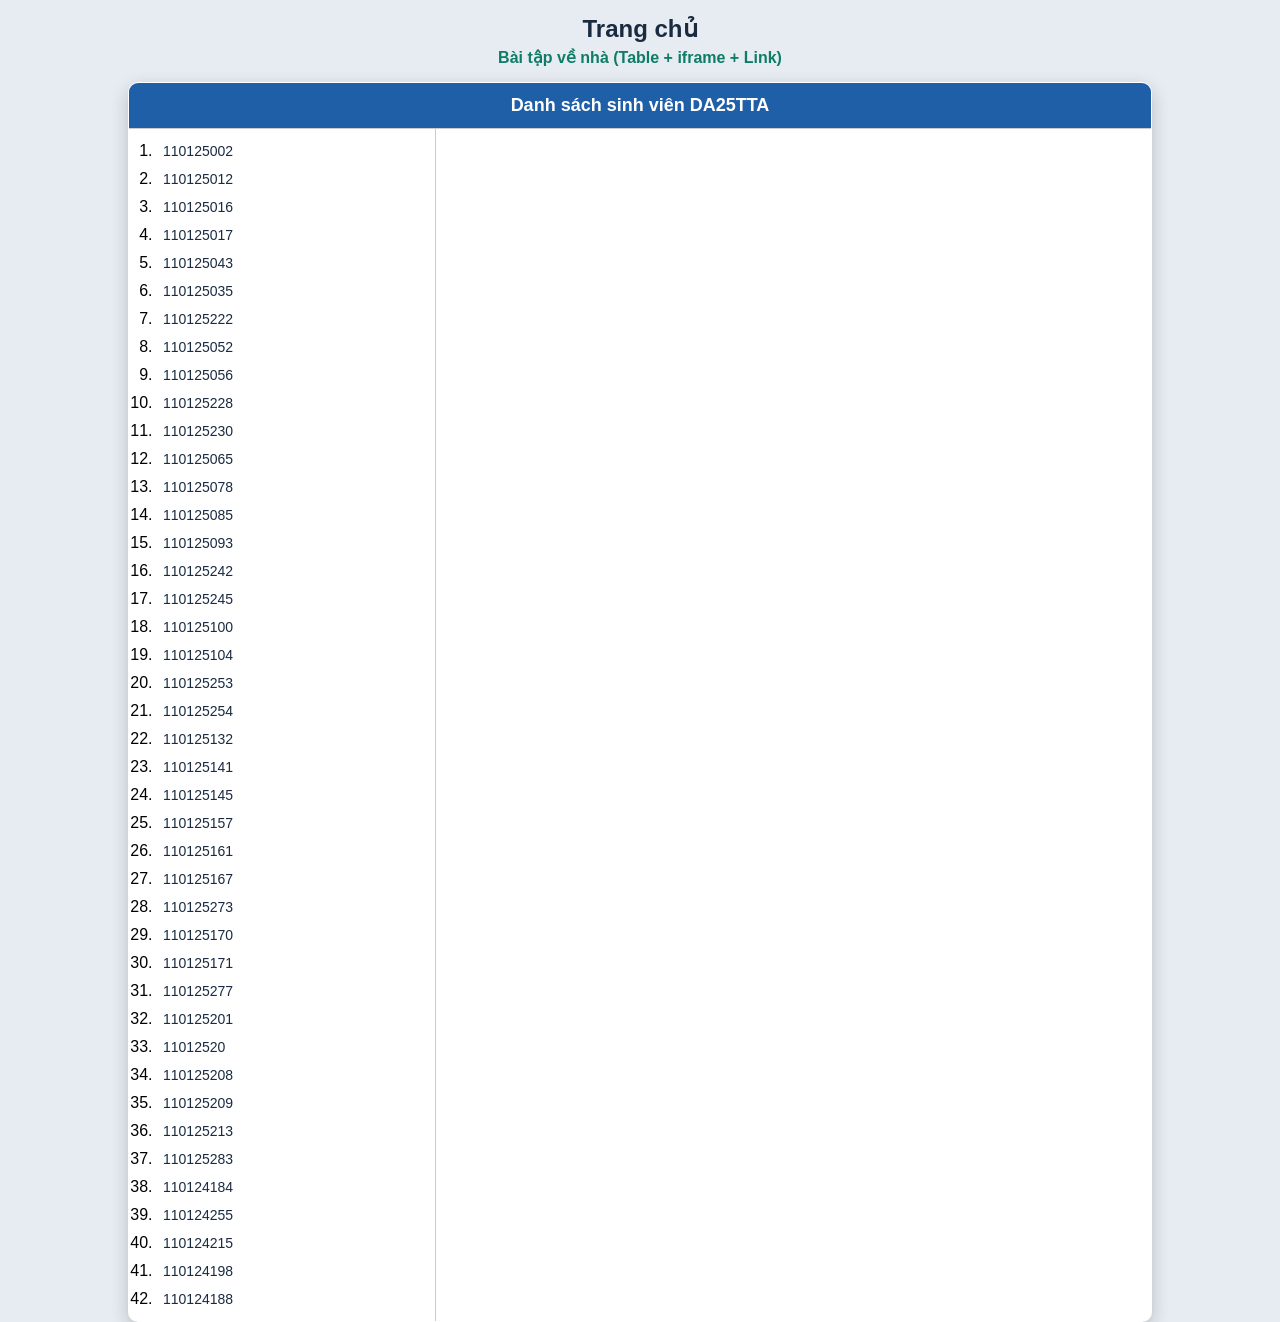
<file: index.html>
<!DOCTYPE html>
<html lang="vi">
<head>
    <meta charset="UTF-8">
    <title>Thông tin cá nhân</title>
    <link rel="stylesheet" href="../css/trangcss.css">
</head>

<body>

<h1>Trang chủ</h1>
<h2>Bài tập về nhà (Table + iframe + Link)</h2>

<table border="1" width="100%">
       <tr>
        <td id="title_table" colspan="2">
            Danh sách sinh viên DA25TTA
        </td>
    </tr>

      <tr>
      
        <td width="30%" valign="top">
            <ol>
                <li><a href="/110125002.html" target="content">110125002</a></li>
                <li><a href="link lớp/hochibao/index.html" target="content">110125012</a></li>
                <li><a href="link lớp/110125016_NguyenHuynhGiaBao/index.html" target="content">110125016</a></li>
                <li><a href="link%20lớp/110125017-nguyenthienbao/index.html" target="content">110125017</a></li>
                <li><a href="link lớp/my project/index/index.html" target="content">110125043</a></li>
                <li><a href="link lớp/110125035-trinhquocdat/index.html" target="content">110125035</a></li>
                <li><a href="link%20lớp/đức/Tkweb-ttsv/index.html" target="content">110125222</a></li>
                <li><a href="link%20lớp/110125052-thachsonhap/index..html" target="content">110125052</a></li>
                <li><a href="link%20lớp/110125056-huynhtrathoa/index.html" target="content">110125056</a></li>
                <li><a href="sv/110125228.html" target="content">110125228</a></li>
                <li><a href="link%20lớp/110125230-phamnguyenlonghung/index.html" target="content">110125230</a></li>
                <li><a href="link%20lớp/110125065-vovanthienhuu/index.html" target="content">110125065</a></li>
                <li><a href="link%20lớp/khang/index.html" target="content">110125078</a></li>
                <li><a href="link%20lớp/anh%20khoa/index.html" target="content">110125085</a></li>
                <li><a href="link%20lớp/110125093-nguyenquochuykhuong/index.html" target="content">110125093</a></li>
		 <li><a href="link%20lớp/index.110125242.html.html" target="content">110125242</a></li>
		<li><a href="link%20lớp/drive-download-20260331T181927Z-3-001/ttcn.html" target="content">110125245</a></li>
		 <li><a href="https://docs.google.com/document/d/1mupZTD5nCLaRatP2CPu_GjsQ7NGxi6pSJUw-NehAGtY/edit?usp=sharing" target="content">110125100</a></li>

                <li><a href="link%20lớp/110125104-kienthihueminh/index.html" target="content">110125104</a></li>
                <li><a href="link%20lớp/baitapthietkeweb/index.html" target="content">110125253</a></li>
                <li><a href="link%20lớp/110125254-VoHoangMinh/index.html" target="content">110125254</a></li>
                <li><a href="https://docs.google.com/document/d/1t1FVkbEwouVXMwUvhWFEZxu1QvJFG--m_awRwEiXmwk/edit?usp=drive_link" target="content">110125132</a></li>
                <li><a href="link%20lớp/110125141/index.html" target="content">110125141</a></li>
                <li><a href="link%20lớp/110125145-nguyenkieuquoctam/110125145-nguyenkieuquoctam/index.html" target="content">110125145</a></li>
                <li><a href="link%20lớp/html%20thông%20tin%20cá%20nhân/index.html" target="content">110125157</a></li>
                <li><a href="" target="content">110125161</a></li>
                <li><a href="link%20lớp/110125167/index.html" target="content">110125167</a></li>
                <li><a href="link%20lớp/110125273-nguyen%20dinh%20thu/index.html" target="content">110125273</a></li>
                <li><a href="link%20lớp/110125170%20(1).html" target="content">110125170</a></li>
                <li><a href="link%20lớp/html.thông%20tin%20cá%20nhân/index.html" target="content">110125171</a></li>
                <li><a href="link%20lớp/index.110125277.html.html" target="content">110125277</a></li>
                <li><a href="link%20lớp/ThongTinSv2/index.html" target="content">110125201</a></li>
		 <li><a href="link%20lớp/bài%20tập%20thiết%20kế%20trang%20web/index.html" target="content">11012520</a></li>
		 <li><a href="link%20lớp/110125208/index.html" target="content">110125208</a></li>
		 <li><a href="link%20lớp/110125209%20(1)/index.html" target="content">110125209</a></li>
		 <li><a href="link%20lớp/Myproject/110125213dothinhuy(1).html" target="content">110125213</a></li>
		 <li><a href="link%20lớp/zanh/gioithieubanthan.html" target="content">110125283</a></li>
		<li><a href="link%20lớp/ThanhThuy/index.html" target="content">110124184</a></li>
		<li><a href="link%20lớp/BT_ThietKeWeb/index.html" target="content">110124255</a></li>
		<li><a href="link%20lớp/HTML/index.html" target="content">110124215</a></li>
		<li><a href="link%20lớp/ThuyTrang/110124198.html" target="content">110124198</a></li>
		<li><a href="link%20lớp/110124188.html" target="content">110124188</a></li>
            </ol>
        </td>

        <!-- IFRAME -->
        <td>
            <iframe name="content" width="100%" height="600px"></iframe>
        </td>
    </tr>

</table>

</body>
</html>
</file>
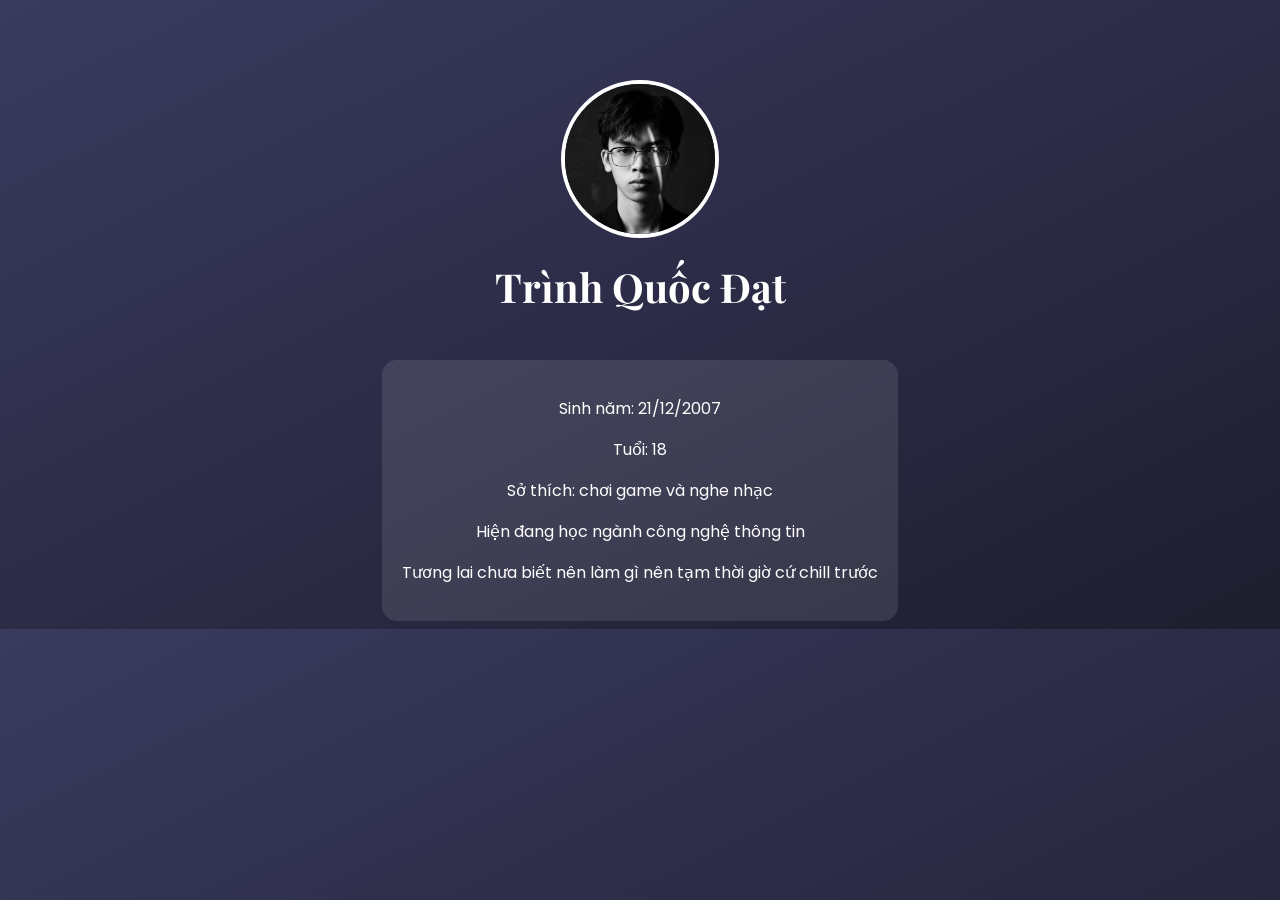
<file: link lớp/110125035-trinhquocdat/index.html>
<!DOCTYPE html>
<html lang="vi">
<head>
  <title>Trang cá nhân</title>

  <link href="https://fonts.googleapis.com/css2?family=Poppins&family=Playfair+Display&display=swap" rel="stylesheet">

  <style>
    body {
      background: linear-gradient(to top left, #1e1e2f, #3a3a5f);/*màu background*/
      color: white;/*màu chữ*/
      font-family: 'Poppins', sans-serif;
      text-align: center;
    }

    .container {
      margin-top: 80px;
    }

    img {
      width: 150px;
      height: 150px;
      border-radius: 50%;
      border: 4px solid white; /*chỉnh khung chứa ảnh*/
      object-fit: cover;
    }

    h1 {
      font-family: 'Playfair Display', serif;
      font-size: 40px;
      margin-top: 15px;
    }

    .box {
      margin-top: 20px;
      padding: 20px;
      border-radius: 15px; 
      background: rgba(255,255,255,0.1);
      display: inline-block;
    }
  </style>
</head>

<body>
  <div class="container">
    <!-- ảnh -->
    <img src="image/anh.jpg" alt="avatar">

    <h1>Trình Quốc Đạt</h1>

    <div class="box">
      <p>Sinh năm: 21/12/2007</p>
      <p>Tuổi: 18</p>
      <p>Sở thích: chơi game và nghe nhạc</p>
      <p>Hiện đang học ngành công nghệ thông tin</p>
      <p>Tương lai chưa biết nên làm gì nên tạm thời giờ cứ chill trước</p>
    </div>

  </div>
</body>
</html>
</file>
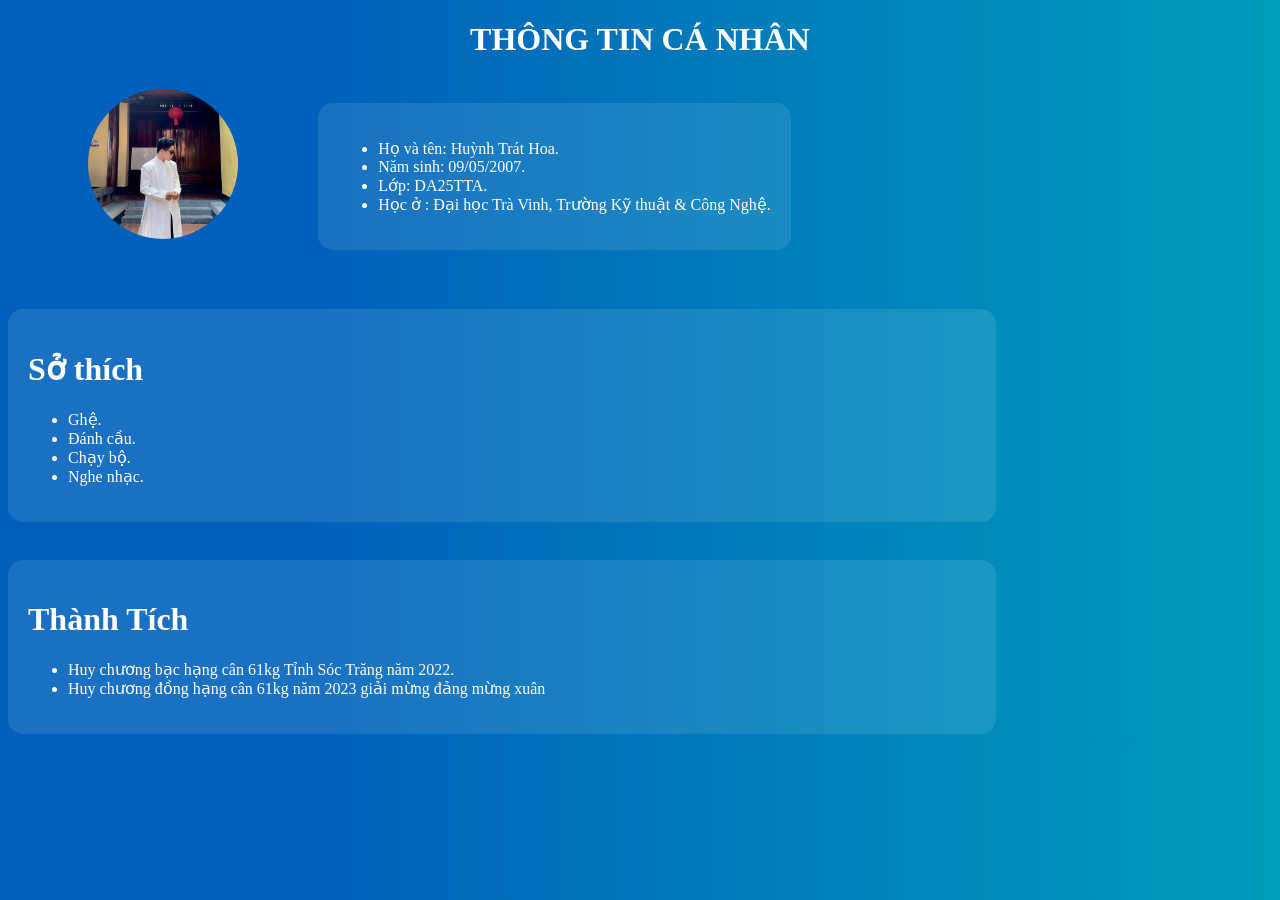
<file: link lớp/110125056-huynhtrathoa/index.html>
<!DOCTYPE html>
<html lang="vi">
	<head>
		<title>Thông tin sinh viên</title>
		<meta charset="UTF-8">
		<link rel="stylesheet" href="https://fonts.googleapis.com/css?family=Chenla">	
		<link rel="stylesheet" href="assets/profile.css">
		<meta name="viewport" content="width=device=width, initial-scale=1.0">
		<style>

		</style>

	</head>
	<body>
		<h1 style="text-align:center;"> THÔNG TIN CÁ NHÂN</h1>
		<table style="width:100%">
			<tr>
				<td style="text-align:center;">
					<img src ="assets/hoa.jpg" alt="Ảnh đại diện" width="200" height="200">
				</td>
				<td style=""> 
					<div class="box1">
					<ul> 
						<li>Họ và tên: Huỳnh Trát Hoa.</li>
						<li>Năm sinh: 09/05/2007.</li>
						<li>Lớp: DA25TTA.</li>
						<li>Học ở : Đại học Trà Vinh, Trường Kỹ thuật & Công Nghệ.</li>
					</ul>
					</div>
				</td>
			</tr>
		</table>


		<br></br>
		
		<div class="box2">
		<h1> Sở thích</h1>
			<ul> 
				<li> Ghệ.</li>
				<li>Đánh cầu.</li>
				<li>Chạy bộ.</li>
				<li> Nghe nhạc.</li>

			</ul>
		</div>

		<br></br> 

		<div class="box3">
		<h1> Thành Tích </h1>
			<ul> 
				<li>Huy chương bạc hạng cân 61kg Tỉnh Sóc Trăng năm 2022.</li>
				<li>Huy chương đồng hạng cân 61kg năm 2023 giải mừng đảng mừng xuân</li>
			</ul>
		</div>

		
	</body>
</html>
</file>
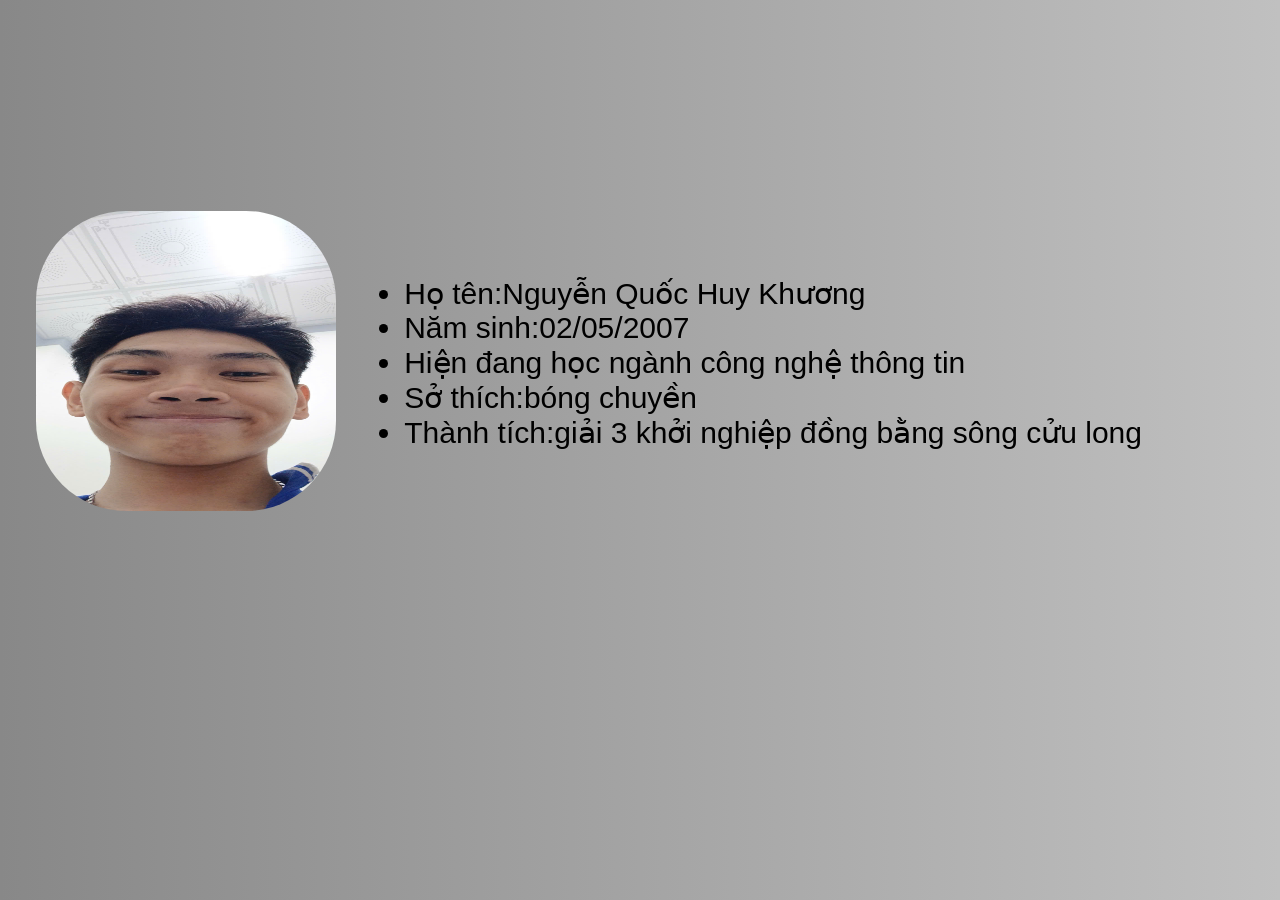
<file: link lớp/110125093-nguyenquochuykhuong/index.html>
<!DOCTYPE html>
<html lang="vi">
<head>
	<meta charset="UTF-8">
	<title>Profile</title>
	<style>
		img {
      			width: 300px;
      			height: 300px;
			border-radius: 30%;
		}
		body {
			text-align: center;
			font-family: Arial, sans-serif;
			background: linear-gradient(to left, #C0C0C0,#888888);

		}
		li {
			text-align: left;
			font-size: 30px	
		}
		.container {
           		 padding-top: 200px;
		}
	</style>
</head>
<body>
<div class="container">
	<table style="width: 100%">
		<tr>
			<td><img src="image/anh.jpg" alt="avatar"></td>
			<td>
				<ul>
					<li>Họ tên:Nguyễn Quốc Huy Khương</li>
					<li>Năm sinh:02/05/2007</li>
					<li>Hiện đang học ngành công nghệ thông tin</li>
					<li>Sở thích:bóng chuyền</li>
					<li>Thành tích:giải 3 khởi nghiệp đồng bằng sông cửu long</li>
				</ul>
			</td>
		</tr>
	</table>
</div>
</body>

</html>
</file>
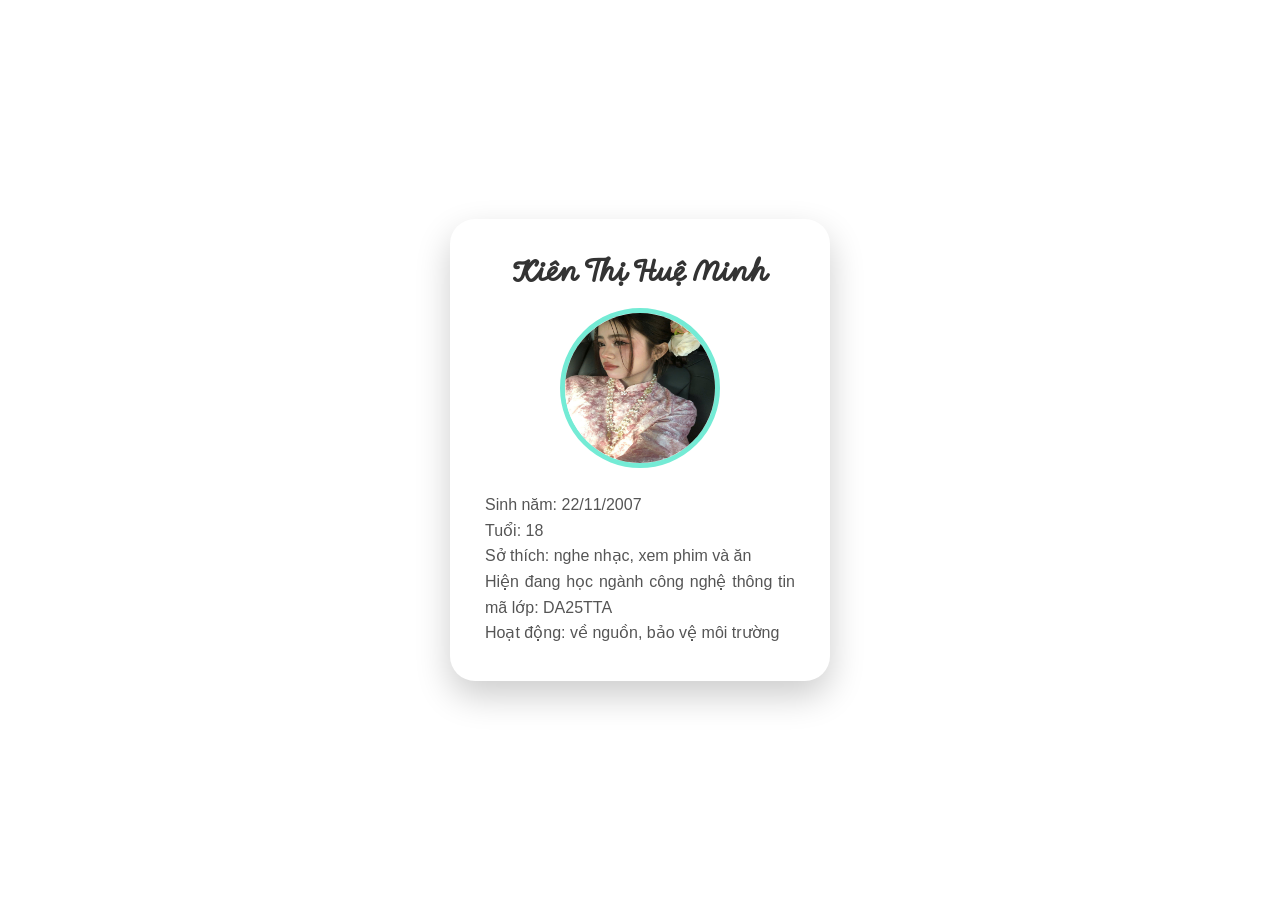
<file: link lớp/110125104-kienthihueminh/index.html>
<!DOCTYPE html>
<html lang="en">
<head>
    <meta charset="UTF-8">
    <meta name="viewport" content="width=device-width, initial-scale=1.0">
    <title>Trang cá nhân - Huệ Minh</title>
    <link rel="preconnect" href="https://fonts.googleapis.com">
    <link rel="preconnect" href="https://fonts.gstatic.com" crossorigin>
    <link href="https://fonts.googleapis.com/css2?family=Battambang:wght@100;300;400;700;900&family=Bokor&family=Hanuman:wght@100..900&family=Mea+Culpa&family=Metal&family=Momo+Signature&family=Moul&family=Noto+Sans+Khmer:wght@100..900&family=Odor+Mean+Chey&display=swap" rel="stylesheet">
</head>
<style>
   * {
        margin: 0;
        padding: 0;
        box-sizing: border-box;
        font-family: Arial, sans-serif;
    }

    body {
        background: url('https://jademag.com/wp-content/uploads/2019/09/slow-life.jpg');
        height: 100vh;
        display: flex;
        justify-content: center;
        align-items: center;
        background-size: cover;
        backdrop-filter: blur(8px);
    }

    .container {
        background: #fff;
        padding: 35px;
        width: 380px;
        border-radius: 25px;
        text-align: center;
        box-shadow: 0 15px 35px rgba(0,0,0,0.2);
        transition: 0.3s;
    }

    .container:hover {
        transform: translateY(-8px);
    }

    .ho-ten h2 {
        color: #333;
        font-family: "Momo Signature", cursive;
        margin-bottom: 20px;
        font-size: 24px;
    }

    .container img {
        width: 160px;
        height: 160px;
        border-radius: 50%;
        border: 5px solid #74ebd5;
        margin-bottom: 20px;
    }

    .gioi-thieu p {
        color: #555;
        font-size: 16px;
        line-height: 1.6;
        text-align: justify;
    }
</style>
<body>
    <div class="container">
        <div class="ho-ten">
            <h2>Kiên Thị Huệ Minh</h2>
        </div>

        <img src="./assets/avt.jpg" alt="anhdaidien">

        <div class="gioi-thieu">
            <p>Sinh năm: 22/11/2007</p>
            <p>Tuổi: 18</p>
            <p>Sở thích: nghe nhạc, xem phim và ăn</p>
            <p>Hiện đang học ngành công nghệ thông tin mã lớp: DA25TTA </p>
            <p>Hoạt động: về nguồn, bảo vệ môi trường</p>
        </div>
    </div>
    
</body>
</html>
</file>
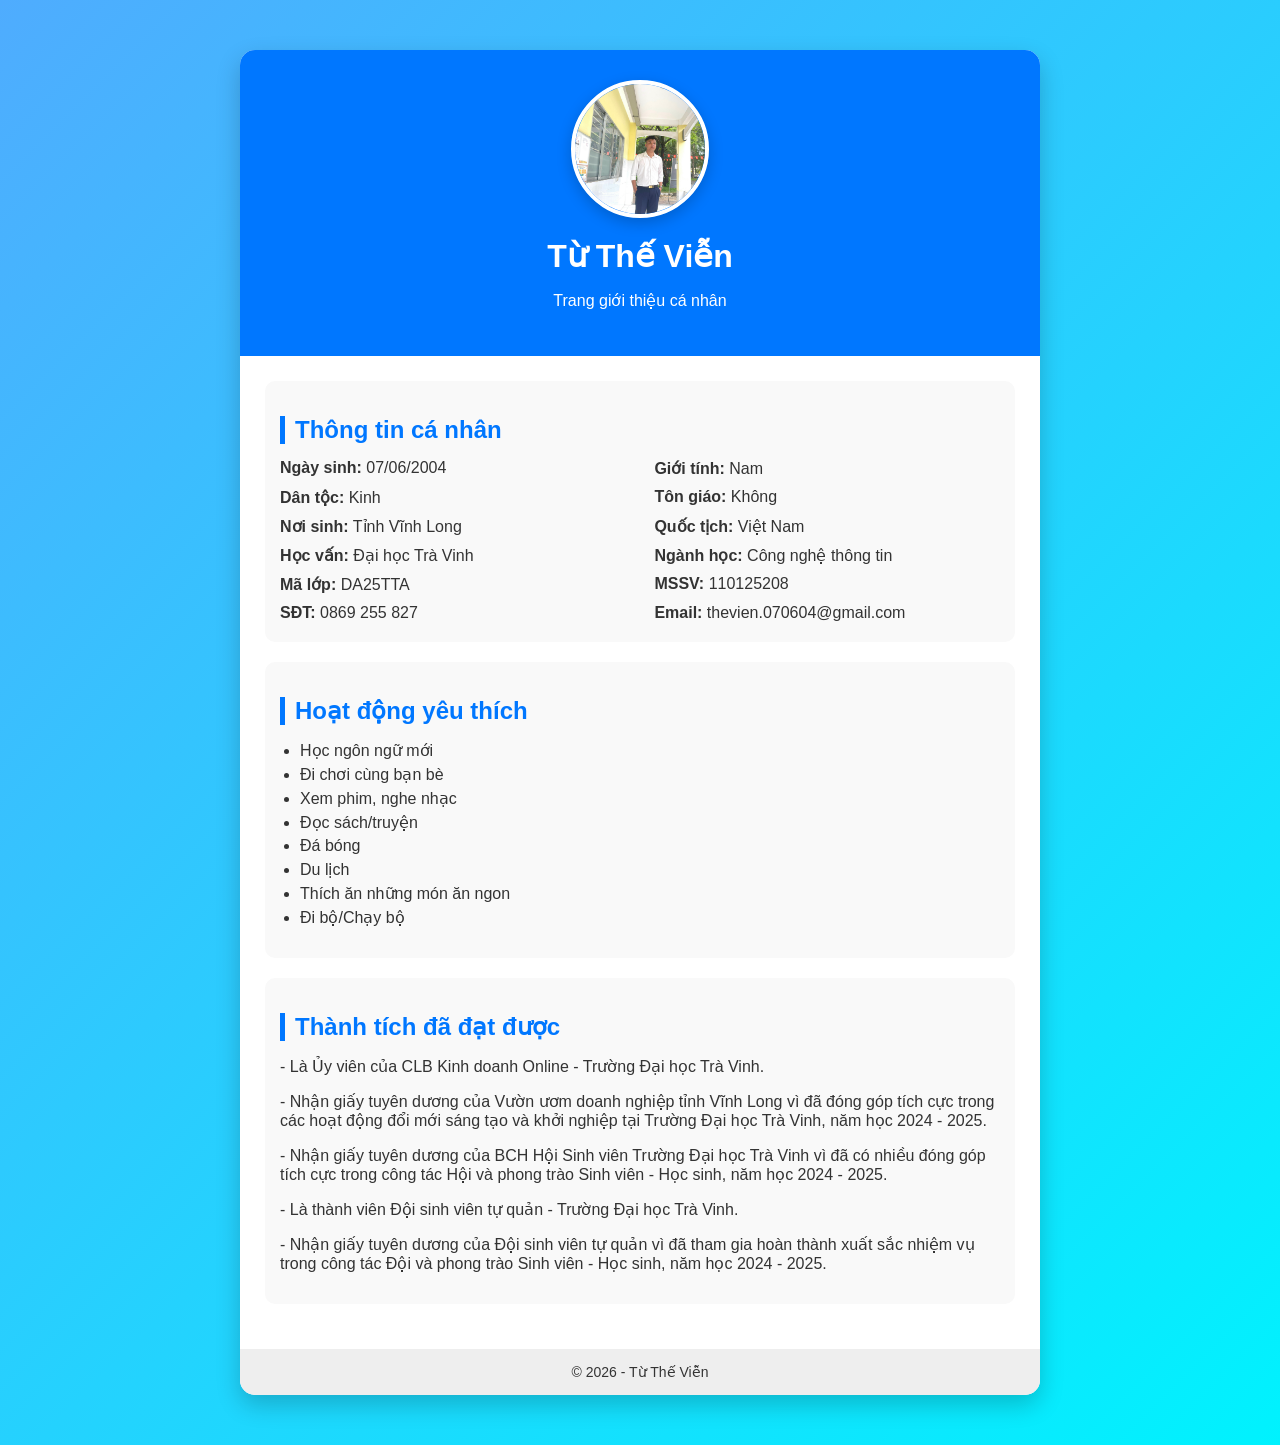
<file: link lớp/110125208/index.html>
<!DOCTYPE html>
<html lang="vi">
<head>
    <meta charset="UTF-8">
    <title>Giới thiệu bản thân</title>
    <style>
        body {
            margin: 0;
            font-family: Arial, sans-serif;
            background: linear-gradient(135deg, #4facfe, #00f2fe);
            color: #333;
        }

        .container {
            max-width: 800px;
            margin: 50px auto;
            background: #fff;
            border-radius: 15px;
            box-shadow: 0 10px 25px rgba(0,0,0,0.2);
            overflow: hidden;
        }

        .header {
            background: #0077ff;
            color: white;
            text-align: center;
            padding: 30px 20px;
        }

        .header h1 {
            margin: 0;
            font-size: 32px;
        }

        /* Avatar */
        .avatar {
            width: 130px;
            height: 130px;
            border-radius: 50%;
            object-fit: cover;
            border: 4px solid white;
            margin-bottom: 15px;
            box-shadow: 0 5px 15px rgba(0,0,0,0.2);
            transition: 0.3s;
        }

        .avatar:hover {
            transform: scale(1.05);
        }

        .content {
            padding: 25px;
        }

        .section {
            margin-bottom: 20px;
        }

        .section h2 {
            color: #0077ff;
            border-left: 5px solid #0077ff;
            padding-left: 10px;
            margin-bottom: 10px;
        }

        .info {
            display: flex;
            justify-content: space-between;
            flex-wrap: wrap;
        }

        .info p {
            width: 48%;
            margin: 5px 0;
        }

        ul {
            padding-left: 20px;
        }

        li {
            margin-bottom: 5px;
        }

        .card {
            background: #f9f9f9;
            padding: 15px;
            border-radius: 10px;
            transition: 0.3s;
        }

        .card:hover {
            transform: scale(1.02);
            box-shadow: 0 5px 15px rgba(0,0,0,0.15);
        }

        .footer {
            text-align: center;
            padding: 15px;
            background: #eee;
            font-size: 14px;
        }

    </style>
</head>
<body>

<div class="container">

    <div class="header">
        <img src="Assets/Vien.jpg" alt="Ảnh đại diện" class="avatar">
        <h1>Từ Thế Viễn</h1>
        <p>Trang giới thiệu cá nhân</p>
    </div>

    <div class="content">

        <div class="section card">
            <h2>Thông tin cá nhân</h2>
            <div class="info">
                <p><strong>Ngày sinh:</strong> 07/06/2004</p>
                <p><strong>Giới tính:</strong> Nam</p>
                <p><strong>Dân tộc:</strong> Kinh</p>
                <p><strong>Tôn giáo:</strong> Không</p>
                <p><strong>Nơi sinh:</strong> Tỉnh Vĩnh Long</p>
                <p><strong>Quốc tịch:</strong> Việt Nam</p>
                <p><strong>Học vấn:</strong> Đại học Trà Vinh</p>
                <p><strong>Ngành học:</strong> Công nghệ thông tin</p>
                <p><strong>Mã lớp:</strong> DA25TTA</p>
                <p><strong>MSSV:</strong> 110125208</p>
                <p><strong>SĐT:</strong> 0869 255 827</p>
                <P><strong>Email:</strong> thevien.070604@gmail.com</p>
            </div>
        </div>

        <div class="section card">
            <h2>Hoạt động yêu thích</h2>
            <ul>
                <li>Học ngôn ngữ mới</li>
                <li>Đi chơi cùng bạn bè</li>
                <li>Xem phim, nghe nhạc</li>
                <li>Đọc sách/truyện</li>
                <li>Đá bóng</li>
                <li>Du lịch</li>
                <li>Thích ăn những món ăn ngon</li>
                <li>Đi bộ/Chạy bộ</p>
            </ul>
        </div>

        <div class="section card">
            <h2>Thành tích đã đạt được</h2>
            <p>- Là Ủy viên của CLB Kinh doanh Online - Trường Đại học Trà Vinh.</p>
            <p>- Nhận giấy tuyên dương của Vườn ươm doanh nghiệp tỉnh Vĩnh Long vì đã đóng góp tích cực trong các hoạt động đổi mới sáng tạo và khởi nghiệp tại Trường Đại học Trà Vinh, năm học 2024 - 2025.</p>
            <p>- Nhận giấy tuyên dương của BCH Hội Sinh viên Trường Đại học Trà Vinh vì đã có nhiều đóng góp tích cực trong công tác Hội và phong trào Sinh viên - Học sinh, năm học 2024 - 2025.</p>
            <p>- Là thành viên Đội sinh viên tự quản - Trường Đại học Trà Vinh.</p>
            <p>- Nhận giấy tuyên dương của Đội sinh viên tự quản vì đã tham gia hoàn thành xuất sắc nhiệm vụ trong công tác Đội và phong trào Sinh viên - Học sinh, năm học 2024 - 2025.</p>
        </div>

    </div>

    <div class="footer">
        © 2026 - Từ Thế Viễn
    </div>

</div>

</body>
</html>
</file>
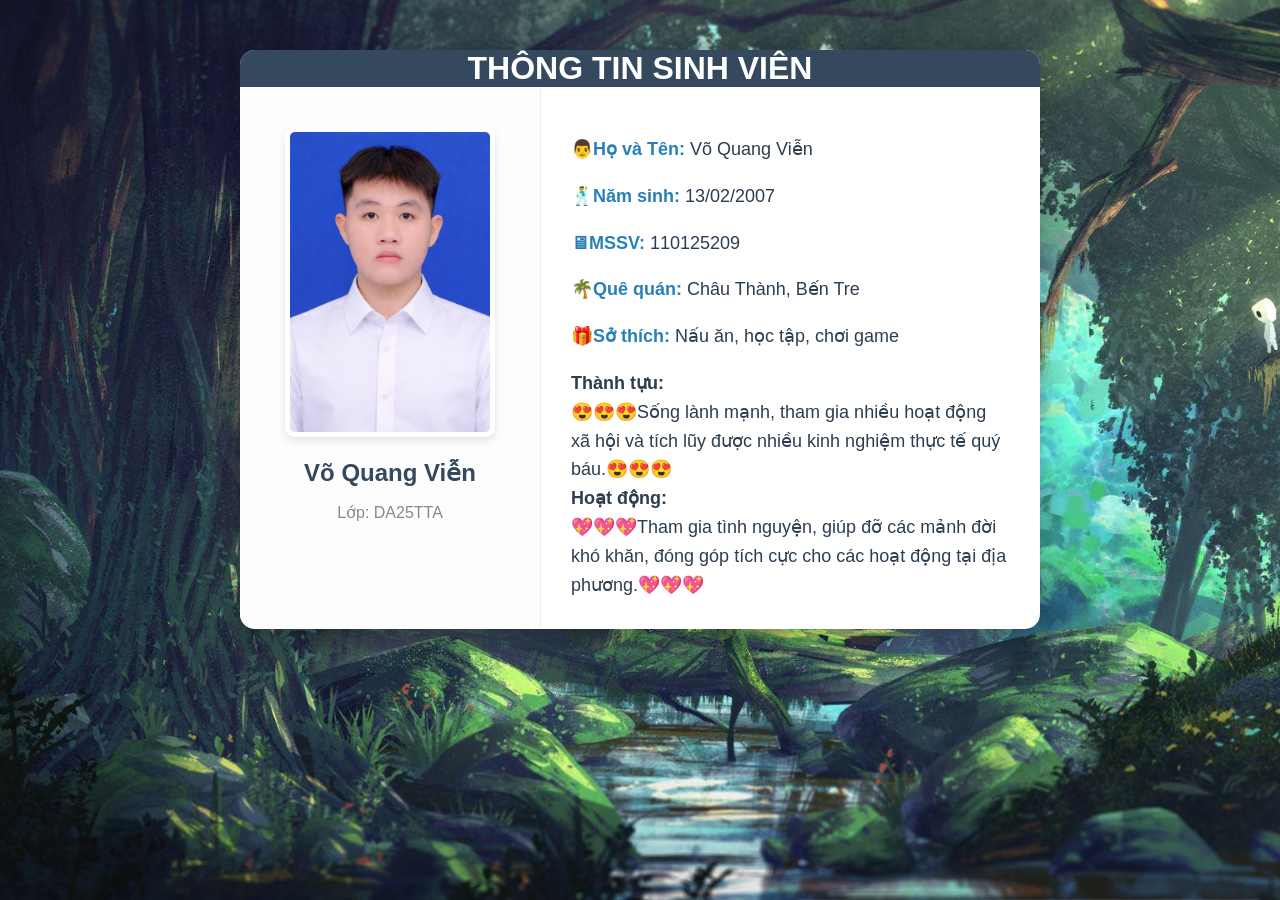
<file: link lớp/110125209 (1)/index.html>
<!DOCTYPE html>
<html lang="vi">
<head>
    <meta charset="UTF-8">
    <title>Thông tin cá nhân</title>
    <style>
        
        body {
            font-family: 'Segoe UI', Tahoma, Geneva, Verdana, sans-serif;
            margin: 0;
            padding: 0;
        }

        .container-table {
            margin-top: 50px;
            box-shadow: 0 10px 30px rgba(0,0,0,0.3);
            border-radius: 15px;
            overflow: hidden; 
            border: none;
        }

        .header-blue {
            
            background-color: #34495e; 
            padding: 20px;
        }

        .content-td {
            padding: 30px;
            line-height: 1.6;
            color: #2c3e50;
        }

        .label {
            color: #2980b9;
            font-weight: bold;
        }

        .profile-img {
            border: 5px solid #fff;
            border-radius: 10px;
            box-shadow: 0 4px 8px rgba(0,0,0,0.1);
        }
    </style>
</head>
<body background="assets/img/phongcanh1.png" style="background-size: cover; background-attachment: fixed;">

    <table width="100%" border="0" cellspacing="0" cellpadding="0">
        <tr>
            <td align="center">
                
                <table class="container-table" border="0" width="800" bgcolor="#ffffff" cellspacing="0" cellpadding="0">
                    
                    <tr class="header-blue">
                        <td colspan="2" align="center">
                            <font color="white" size="6"><b>THÔNG TIN SINH VIÊN</b></font>
                        </td>
                    </tr>

                    <tr>
                        <td width="300" align="center" valign="top" style="background-color: #fdfdfd; padding-top: 40px; border-right: 1px solid #eee;">
                            <img src="assets/img/quangvien.png" width="200" class="profile-img">
                            <br><br>
                            <font size="5" color="#34495e"><b>Võ Quang Viễn</b></font>
                            <p style="color: #7f8c8d;">Lớp: DA25TTA</p>
                        </td>

                        <td class="content-td" valign="top">
                            <font size="4">
                               <p><span class="label">👨Họ và Tên:</span> Võ Quang Viễn</p>
                            <p><span class="label">🕺Năm sinh:</span> 13/02/2007</p>
                            <p><span class="label">🖥MSSV:</span> 110125209</p>
                            <p><span class="label">🌴Quê quán:</span> Châu Thành, Bến Tre</p>
                            <p><span class="label">🎁Sở thích:</span> Nấu ăn, học tập, chơi game</p>
                            
                            <div class="info-box box-achievement">
                                <b>Thành tựu:</b><br>
                                😍😍😍Sống lành mạnh, tham gia nhiều hoạt động xã hội và tích lũy được nhiều kinh nghiệm thực tế quý báu.😍😍😍
                            </div>

                            <div class="info-box box-activity">
                                <b>Hoạt động:</b><br>
                                💖💖💖Tham gia tình nguyện, giúp đỡ các mảnh đời khó khăn, đóng góp tích cực cho các hoạt động tại địa phương.💖💖💖
                            </div>
                            </font>
                        </td>
                    </tr>
                </table>

            </td>
        </tr>
    </table>

</body>
</html>
</file>
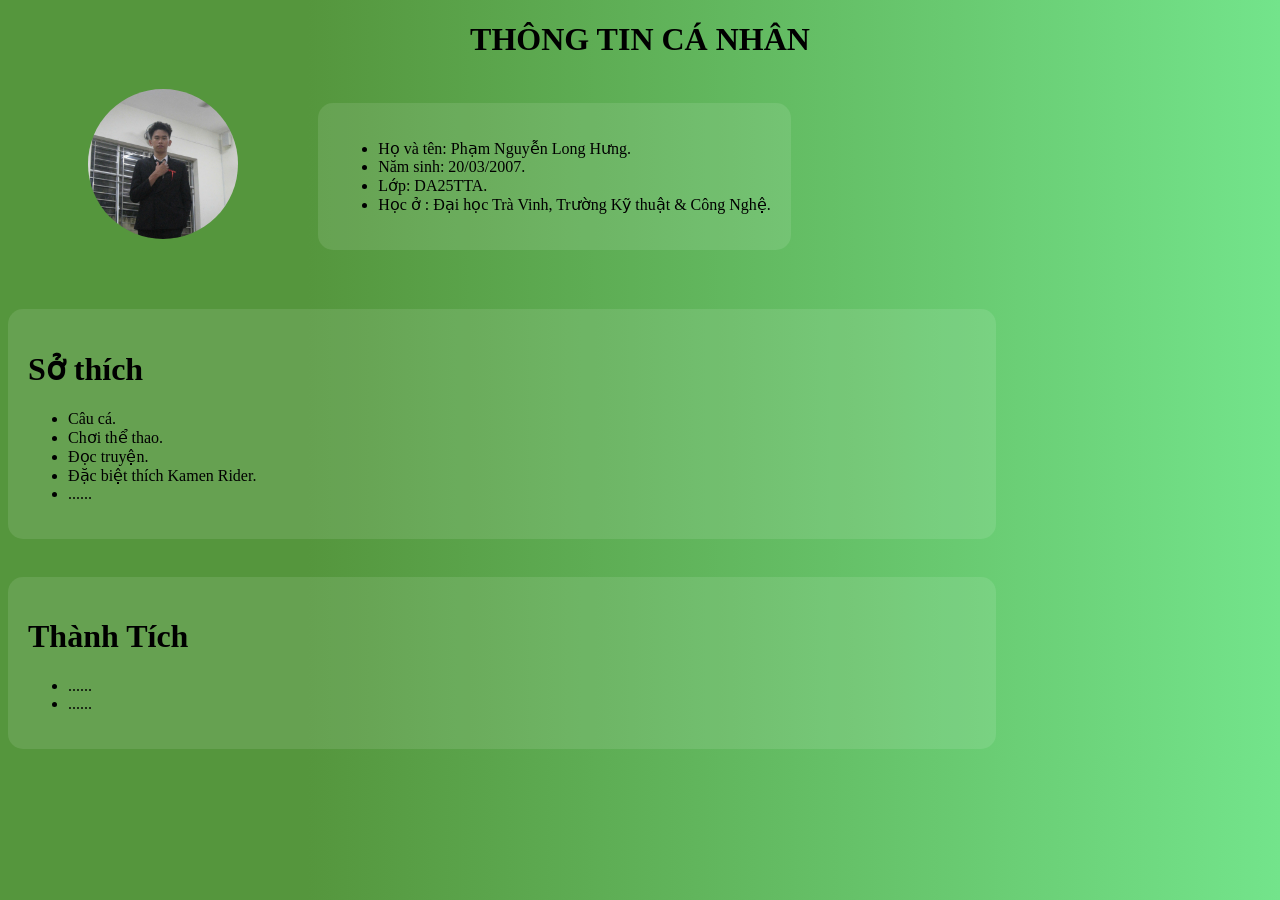
<file: link lớp/110125230-phamnguyenlonghung/index.html>
<!DOCTYPE html>
<html lang="vi">
	<head>
		<title>Thông tin sinh viên</title>
		<meta charset="UTF-8">
		<link rel="stylesheet" href="https://fonts.googleapis.com/css?family=Chenla">	
		<link rel="stylesheet" href="assets/profile.css">
		<meta name="viewport" content="width=device=width, initial-scale=1.0">
		<style>

		</style>

	</head>
	<body>
		<h1 style="text-align:center;"> THÔNG TIN CÁ NHÂN</h1>
		<table style="width:100%">
			<tr>
				<td style="text-align:center;">
					<img src ="assets/inmages/anh.jpg" alt="Ảnh đại diện" width="200" height="200">
				</td>
				<td style=""> 
					<div class="box1">
					<ul> 
						<li>Họ và tên: Phạm Nguyễn Long Hưng.</li>
						<li>Năm sinh: 20/03/2007.</li>
						<li>Lớp: DA25TTA.</li>
						<li>Học ở : Đại học Trà Vinh, Trường Kỹ thuật & Công Nghệ.</li>
					</ul>
					</div>
				</td>
			</tr>
		</table>


		<br></br>
		
		<div class="box2">
		<h1> Sở thích</h1>
			<ul> 
				<li> Câu cá.</li>
				<li>Chơi thể thao.</li>
				<li>Đọc truyện.</li>
				<li> Đặc biệt thích Kamen Rider.</li>
				<li>......</li>
			</ul>
		</div>

		<br></br> 

		<div class="box3">
		<h1> Thành Tích </h1>
			<ul> 
				<li>......</li>
				<li>......</li>
			</ul>
		</div>

		
	</body>
</html>
</file>
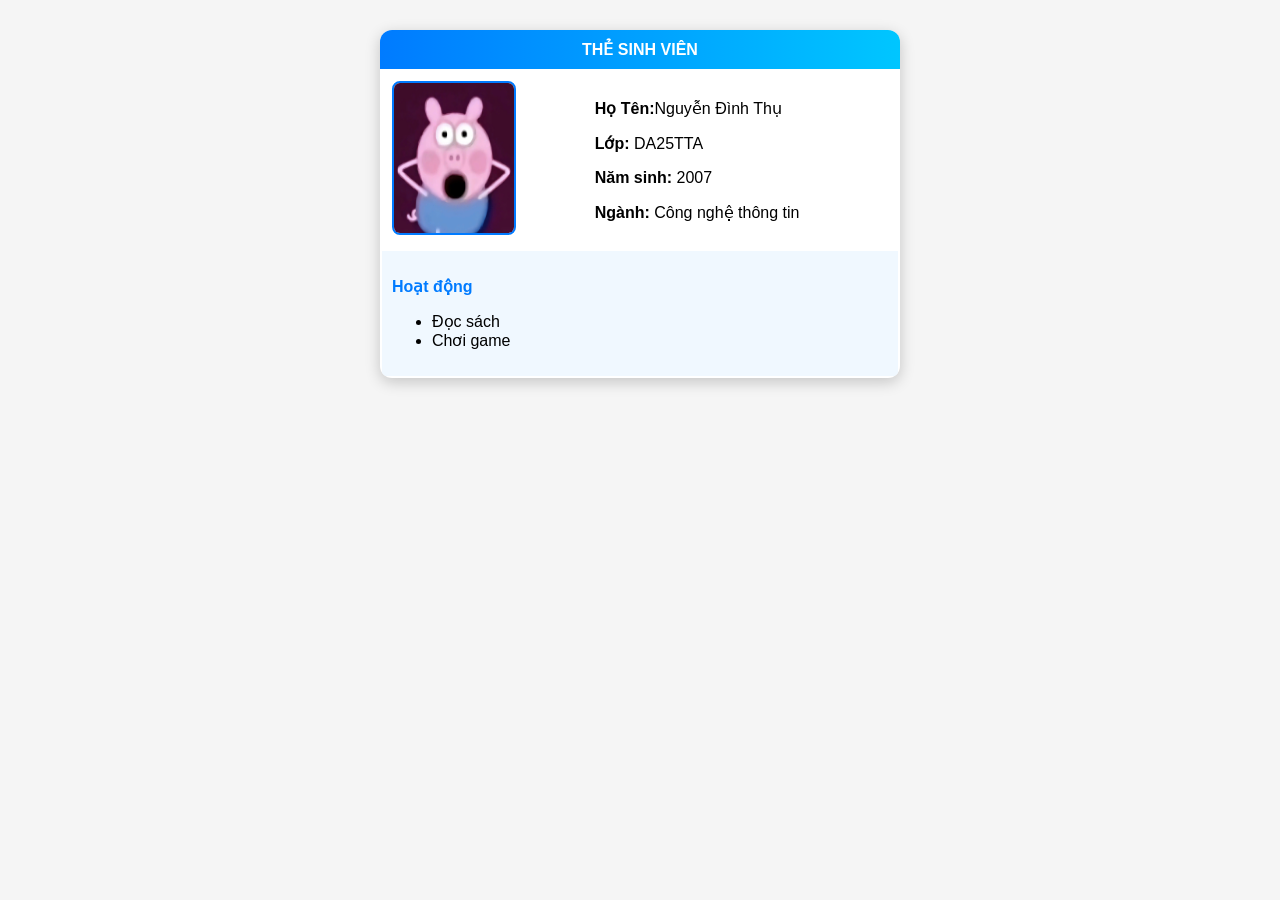
<file: link lớp/110125273-nguyen dinh thu/index.html>
<!DOCTYPE html>
<html lang="vi">
<head>
<meta charset="UTF-8">
<title>Thẻ Sinh Viên</title>

<style>
body {
    background: #f5f5f5;
    font-family: Arial;
}

.card {
    width: 520px;
    margin: 30px auto;
    border-radius: 12px;
    overflow: hidden;
    box-shadow: 0 4px 15px rgba(0,0,0,0.2);
    background: white;
}

.header {
    background: linear-gradient(90deg, #007bff, #00c6ff);
    color: white;
    text-align: center;
    padding: 10px;
    font-weight: bold;
}

table {
    width: 100%;
}

td {
    padding: 10px;
}

.avatar {
    width: 120px;
    height: 150px;
    border-radius: 8px;
    border: 2px solid #007bff;
}

.section {
    background: #f0f8ff;
}

.section-title {
    font-weight: bold;
    color: #007bff;
}
</style>

</head

<body>

<div class="card">
    <div class="header">THẺ SINH VIÊN</div>

    <table>
        <tr>
            <td>
                <img src="avatar.jpg" class="avatar">
            </td>

            <td>
                <p><b>Họ Tên:</b>Nguyễn Đình Thụ</p>
                <p><b>Lớp:</b> DA25TTA</p>
                <p><b>Năm sinh:</b> 2007</p>
                <p><b>Ngành:</b> Công nghệ thông tin</p>
            </td>
        </tr>

        <tr class="section">
            <td colspan="2">
                <p class="section-title">Hoạt động</p>
                <ul>
                    <li>Đọc sách</li>
                    <li>Chơi game</li>
                </ul>
            </td>
        </tr>
    </table>
</div>

</body>
</html>
</file>
<file: css/trangcss.css>
* {
    margin: 0;
    padding: 0;
    box-sizing: border-box;
}

body {
    font-family: Arial, sans-serif;
    background: #e6ecf2;
    text-align: center;
}

h1 {
    color: #1a2a40;
    margin: 15px 0 5px;
    font-size: 24px;
    font-weight: bold;
}

h2 {
    color: #0e7c66;
    margin-bottom: 15px;
    font-size: 16px;
}

table {
    width: 80%;
    margin: auto;
    border-collapse: collapse;
    background: #ffffff;
    border-radius: 10px;
    overflow: hidden;
    box-shadow: 0 6px 18px rgba(0,0,0,0.2);
}

td {
    border: 1px solid #ccc;
    padding: 8px;
}

#title_table {
    background: #1f5fa8;
    color: white;
    font-size: 18px;
    padding: 12px;
    font-weight: bold;
}

ol {
    text-align: left;
    padding-left: 20px;
}

a {
    text-decoration: none;
    color: #1a2a40;
    font-size: 14px;
    padding: 6px;
    display: block;
    border-radius: 5px;
    transition: 0.3s;
}

a:hover {
    background: #1f5fa8;
    color: white;
    transform: translateX(5px);
}

iframe {
    width: 100%;
    height: 650px;     
    border: none;
    border-radius: 10px;
    background: #fff;
}
img {
    width: 120px;
    height: 120px;
    border-radius: 50%;
    object-fit: cover;
    border: 4px solid #1f5fa8;
    box-shadow: 0 5px 15px rgba(0,0,0,0.4);
    margin: 10px 0;
    transition: 0.3s;
}

img:hover {
    transform: scale(1.05);
}

p {
    font-size: 14px;
    color: #222;
}
</file>
<file: link lớp/110125056-huynhtrathoa/assets/profile.css>
body {
      background: linear-gradient(to right, #0060bb 24%, #009ebb 100%);
      color: white;
      font-family: 'verdana';
    }
		.box1 {
      margin-top: 20px;
      padding: 20px;
      border-radius: 15px;
      background: rgba(255,255,255,0.1);
      display: inline-block;
    }
    	.container {
      margin-top: 80px;
    }
     img {
      width: 150px;
      height: 150px;
      border-radius: 50%; <!-- làm tròn -->
      border: 4px solid white;
      object-fit: cover;
    }
    .box2{
    	margin-top: 20px;
      padding: 20px;
      border-radius: 15px;
    	background: rgba(255,255,255,0.1);
      display: inline-block;
      height: auto;
      width: 75%;
      border-radius: 15px;


    }
    .box3{
    	margin-top: 20px;
      padding: 20px;
      border-radius: 15px;
    	background: rgba(255,255,255,0.1);
      display: inline-block;
      height: auto;
      width: 75%;
      border-radius: 15px;
}
</file>
<file: link lớp/110125230-phamnguyenlonghung/assets/profile.css>
body {
      background: linear-gradient(to right, #55963d 24%, #73e48b 100%);
      color: black;
      font-family: 'verdana';
    }
		.box1 {
      margin-top: 20px;
      padding: 20px;
      border-radius: 15px;
      background: rgba(255,255,255,0.1);
      display: inline-block;
    }
    	.container {
      margin-top: 80px;
    }
     img {
      width: 150px;
      height: 150px;
      border-radius: 50%; <!-- làm tròn -->
      border: 4px solid white;
      object-fit: cover;
    }
    .box2{
    	margin-top: 20px;
      padding: 20px;
      border-radius: 15px;
    	background: rgba(255,255,255,0.1);
      display: inline-block;
      height: auto;
      width: 75%;
      border-radius: 15px;


    }
    .box3{
    	margin-top: 20px;
      padding: 20px;
      border-radius: 15px;
    	background: rgba(255,255,255,0.1);
      display: inline-block;
      height: auto;
      width: 75%;
      border-radius: 15px;
</file>
